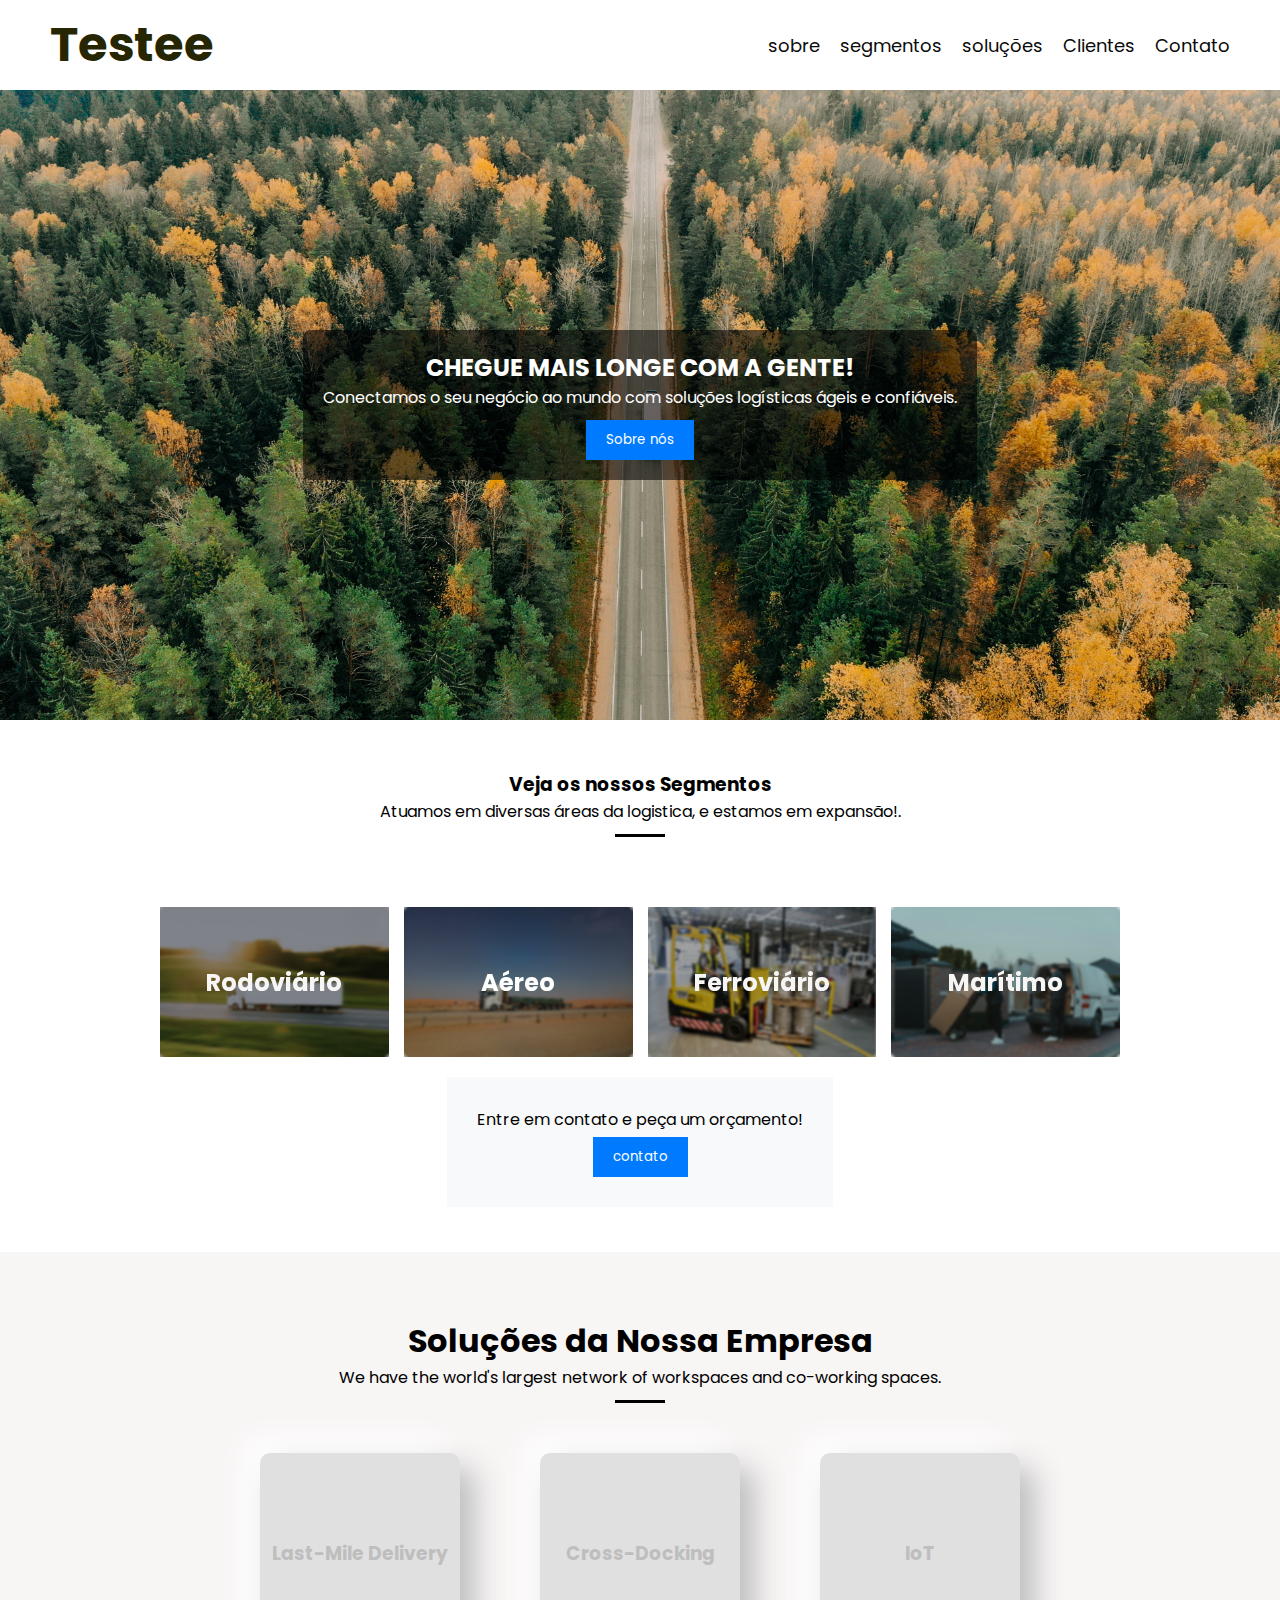
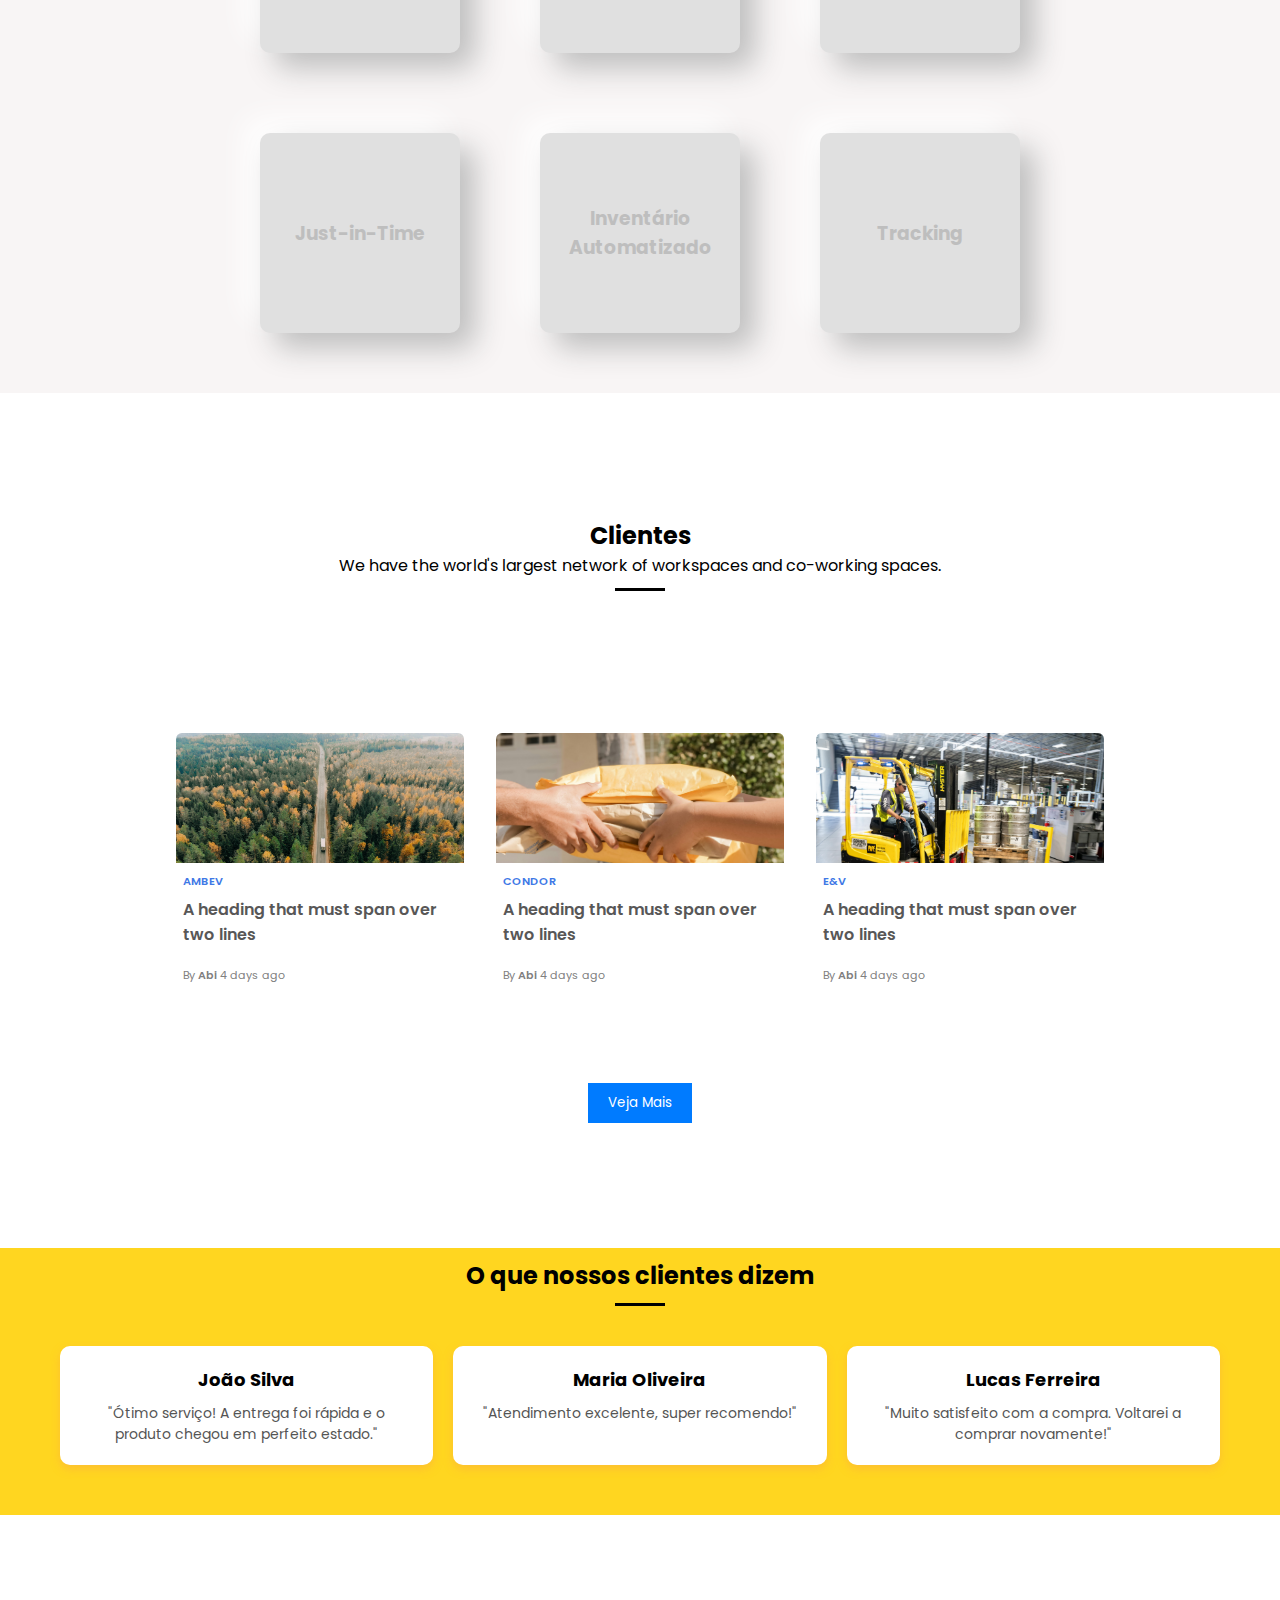
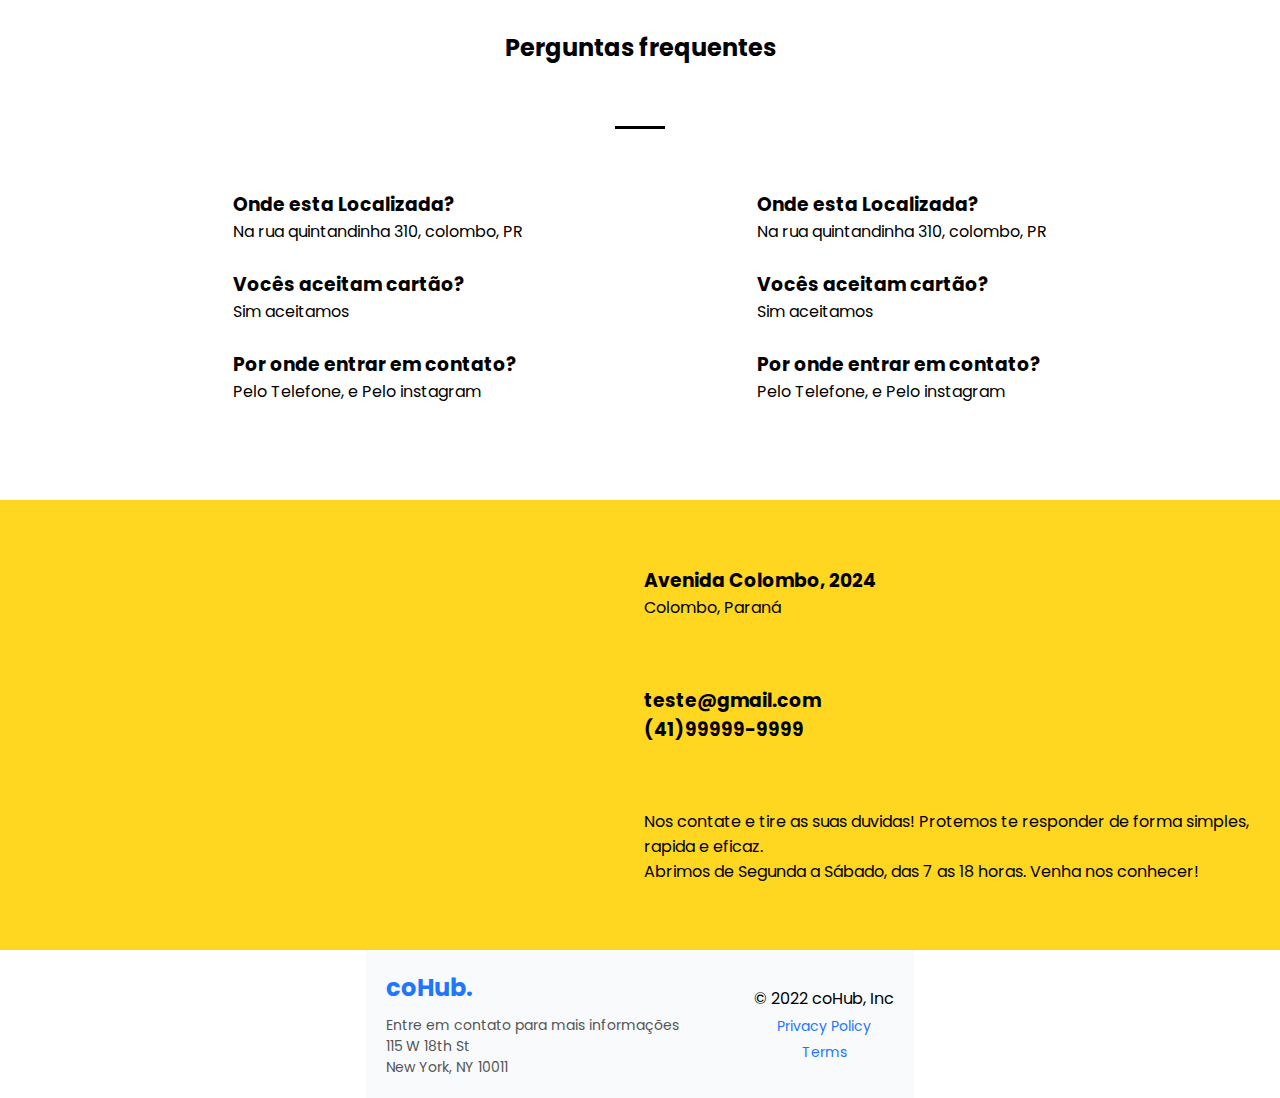
<file: index.html>
<!DOCTYPE html>
<html lang="pt-BR">
<head>
    <meta charset="UTF-8">
    <meta name="viewport" content="width=device-width, initial-scale=1.0">
    <title>CoHub - Espaços Modernos</title>
    <link rel="stylesheet" href="style.css">
</head>
<body>

    <!-- Cabeçalho -->
    
    <nav class="navbar">
        <div class="logo"><h1>Testee</h1></div>
        <button class="menu-toggle" id="menuToggle">&#9776;</button>
        <ul class="nav-links" id="navLinks">
            <li><a href="sobre.html">sobre</a></li>
            <li><a href="#segmentos">segmentos</a></li>
            <li><a href="#soluçoes">soluções</a></li>
            <li><a href="#clientes">Clientes</a></li>
            <li><a href="#contato">Contato</a></li>
        </ul>
    </nav>

    <!-- Seção Principal -->
    <section class="hero" id="hero">
        <div class="hero-text">
            <h2>CHEGUE MAIS LONGE COM A GENTE!</h2>
            <p>Conectamos o seu negócio ao mundo com soluções logísticas ágeis e confiáveis.</p>
            <button><a href="sobre.html">Sobre nós</a></button>
        </div>
    </section>

    <!-- Galeria -->
    <section class="gallery"id="segmentos">

        <div class="text-gallery">
            <h3>Veja os nossos Segmentos</h3>
            <p>Atuamos em diversas áreas da logistica, e estamos em expansão!.</p>    
            <hr class="linha">
        </div>
        
        <div class="grid-container">
            
            <div class="img1"><h2>Rodoviário</h2></div>
            <div class="img2"><h2>Aéreo</h2></div>
            <div class="img3"><h2>Ferroviário </h2></div>
            <div class="img4"><h2>Marítimo</h2></div>
            
        </div>
    </section>

    <!-- Agendamento -->
    <section class="booking">
        <p>Entre em contato e peça um orçamento!</p>
        <button>contato</button>
    </section>

    <!-- Valores -->
    <section class="valores" id="soluçoes">
        <h1>Soluções da Nossa Empresa</h1>
        <p>We have the world's largest network of workspaces and co-working spaces.</p>
        <hr class="linha">

        <div class="container-beneficios">
            <div class="card"><h3>Last-Mile Delivery</h3></div>
            <div class="card"><h3>Cross-Docking</h3></div>
            <div class="card"><h3>IoT</h3></div>
            <div class="card"><h3>Just-in-Time</h3></div>
            <div class="card"><h3>Inventário Automatizado</h3></div>
            <div class="card"><h3>Tracking</h3></div>
        </div>    
    </section>

    <!-- Seção Clientes -->
    <section class="section-Cliente" id="clientes">
        <div class="client-text">
            <h2>Clientes</h2>
            <p>We have the world's largest network of workspaces and co-working spaces.</p>
            <hr class="linha">
        </div>

        <div class="cliente-cards-area">
            <div class="cardcliente">
                <div class="card-image" style="background-image: url(IMG/caminhaoCima.jpg);"></div>
                <div class="category"> AMBEV </div>
                <div class="heading"> A heading that must span over two lines
                    <div class="author"> By <span class="name">Abi</span> 4 days ago</div>
                </div>
                </div>
                <div class="cardcliente">
                <div class="card-image"style="background-image: url(IMG/pacotes.jpg);"></div>
                <div class="category"> CONDOR </div>
                <div class="heading"> A heading that must span over two lines
                    <div class="author"> By <span class="name">Abi</span> 4 days ago</div>
                </div>
                </div>
                <div class="cardcliente">
                <div class="card-image" style="background-image: url(IMG/empilha.jpg);"></div>
                <div class="category"> E&V </div>
                <div class="heading"> A heading that must span over two lines
                    <div class="author"> By <span class="name">Abi</span> 4 days ago</div>
                </div>
                </div>
        </div>
        <div class="bt">
            <button>Veja Mais</button>
        </div>
    </section>
        
     <section class="feedback-section">
            <h2>O que nossos clientes dizem</h2>
            <hr class="linha">
            <div class="feedback-grid">
                <div class="feedback-card">
                    <h3>João Silva</h3>
                    <p>"Ótimo serviço! A entrega foi rápida e o produto chegou em perfeito estado."</p>
                </div>
                <div class="feedback-card">
                    <h3>Maria Oliveira</h3>
                    <p>"Atendimento excelente, super recomendo!"</p>
                </div>
                <div class="feedback-card">
                    <h3>Lucas Ferreira</h3>
                    <p>"Muito satisfeito com a compra. Voltarei a comprar novamente!"</p>
                </div>
            </div>
        </section>

        <section class="faq-container">
            <div class="perg-freq"><h2>Perguntas frequentes</h2></div>
            <hr class="linha">
            <div class="cont-perg">
                <div class="esq">
                    <div class="perg">
                        <h3>Onde esta Localizada?</h3>
                        <p>Na rua quintandinha 310, colombo, PR</p>
                    </div>
                    <div class="perg">
                        <h3>Vocês aceitam cartão?</h3>
                        <p>Sim aceitamos</p>
                    </div>
                    <div class="perg">
                        <h3>Por onde entrar em contato?</h3>
                        <p>Pelo Telefone, e Pelo instagram</p>
                    </div>  
                </div>
                <div class="dir">
                    <div class="perg">
                        <h3>Onde esta Localizada?</h3>
                        <p>Na rua quintandinha 310, colombo, PR</p>
                    </div>
                    <div class="perg">
                        <h3>Vocês aceitam cartão?</h3>
                        <p>Sim aceitamos</p>
                    </div>
                    <div class="perg">
                        <h3>Por onde entrar em contato?</h3>
                        <p>Pelo Telefone, e Pelo instagram</p>
                    </div>  
                </div>
            </div>
          
        </section>
    
        <section class="contact-section">
            <div class="mapa">
                <iframe src="https://www.google.com/maps/embed?pb=!1m14!1m12!1m3!1d115336.68929483119!2d-49.20468071972655!3d-25.395719668456636!2m3!1f0!2f0!3f0!3m2!1i1024!2i768!4f13.1!5e0!3m2!1spt-BR!2sbr!4v1742512929350!5m2!1spt-BR!2sbr" 
                width="100%" height="100%" style="border:0;" allowfullscreen="" loading="lazy" 
                referrerpolicy="no-referrer-when-downgrade">
                </iframe>
            </div>
            <div class="contatos" id="contato">
                <div class="local">
                    <h3>Avenida Colombo, 2024</h3>
                    <p>Colombo, Paraná</p>
                </div>

                <div class="ctt">
                    <h3>teste@gmail.com</h3>
                    <h3>(41)99999-9999</h3>
                </div>
                
                <div class="frases">
                    <p>Nos contate e tire as suas duvidas! Protemos te responder de forma simples, rapida e eficaz.</p>
                    <p>Abrimos de Segunda a Sábado, das 7 as 18 horas. Venha nos conhecer!</p>
                </div>
                
            </div>
        </section>
        <footer>
            <div class="footer-container">
                <div class="footer-info">
                    <h2>coHub.</h2>
                    <p>Entre em contato para mais informações</p>
                    <p>115 W 18th St<br>New York, NY 10011</p>
                </div>
                <div class="footer-social">
                    <a href="#"><i class="fab fa-facebook-f"></i></a>
                    <a href="#"><i class="fab fa-twitter"></i></a>
                    <a href="#"><i class="fab fa-dribbble"></i></a>
                    <a href="#"><i class="fab fa-instagram"></i></a>
                </div>
                <div class="footer-links">
                    <p>© 2022 coHub, Inc</p>
                    <a href="#">Privacy Policy</a>
                    <a href="#">Terms</a>
                </div>
            </div>
        </footer>        
        <Script>
                const menuToggle = document.getElementById("menuToggle");
                const navLinks = document.getElementById("navLinks");
                
                menuToggle.addEventListener("click", () => {
                    navLinks.classList.toggle("active");
                });
        </Script>

</body>
</html>
</file>
<file: style.css>
@import url('https://fonts.googleapis.com/css2?family=Poppins:ital,wght@0,100;0,200;0,300;0,400;0,500;0,600;0,700;0,800;0,900;1,100;1,200;1,300;1,400;1,500;1,600;1,700;1,800;1,900&family=Roboto:ital,wght@0,100;0,300;0,400;0,500;0,700;0,900;1,100;1,300;1,400;1,500;1,700;1,900&display=swap');

* {
    margin: 0;
    padding: 0;
    box-sizing: border-box;
    font-family: "Poppins", sans-serif;
    scroll-behavior: smooth;
}

/* Layout Base */
body {
    display: flex;
    flex-direction: column;
    align-items: center;
}
a{
    text-decoration: none;
    color: #ffffff;
}
.navbar {
    width: 100%;
    height: 10dvh;
    display: flex; 
    justify-content: space-between; 
    align-items: center;  
    background-color: #ffffff; 
    padding: 10px 50px; 
}
/* Define o estilo da logo */
.logo {
    color: #262702; 
    font-size: 24px; 
    font-weight: bold; 
}

/* Estiliza o botão do menu mobile */
.menu-toggle {
    display: none; 
    background: none; 
    border: none; 
    color: #262702; 
    font-size: 28px; 
    cursor: pointer; 
}
/* Define a lista de navegação */
.nav-links {
    list-style: none;
    display: flex;
    gap: 20px; 
    
}

.nav-links a:hover{
  color: #007bff;
}

/* Define o estilo dos links do menu */
.nav-links a {
    
    text-decoration: none;
    color: #0a0a0a;
    font-size: 18px; 
}

/* Hero Section */
.hero {
    width: 100%;
    height: 70vh;
    background: url('IMG/caminhaoCima.jpg') no-repeat center center/cover;
    display: flex;
    align-items: center;
    justify-content: center;
    text-align: center;
    color: white;
    padding: 20px;
}

.hero-text {
    background: rgba(0, 0, 0, 0.562);
    padding: 20px;
    border-radius: 8px;
}

.hero button {
    margin-top: 10px;
    padding: 10px 20px;
    border: none;
    background: #007bff;
    color: white;
    cursor: pointer;
}

/* Galeria de Imagens */
.gallery {
    text-align: center;
    width: 100%;
}
.text-gallery{
    padding: 40px 20px;
    margin-top: 10px;
}

.grid-container {
    display: grid;
    grid-template-columns: repeat(auto-fit, minmax(200px, 1fr));
    gap: 15px;
    max-width: 1000px;
    margin: auto;
    padding: 20px;
}

.img1{
    display: flex;
 
    color: #f8f5f5;
    align-items: center;
    justify-content: space-around;
    width: 100%;
    height: 150px;
    background-image: url(IMG/caminhaoEstrada.jpg);
    border-radius: 5px;
    background-size: cover;
}

.img2{
    
    color: #ffffff;
    display: flex;
    align-items: center;
    justify-content: space-around;
    width: 100%;
    height: 150px;
    background-image: url(IMG/caminhaoDeserto.jpg);
    border-radius: 5px;
    background-size: cover;
}

.img3{
    
    color: #f8f5f5;
    display: flex;
    align-items: center;
    justify-content: space-around;
    width: 100%;
    height: 150px; 
    background-image: url(IMG/empilha.jpg);
    border-radius: 5px;
    background-size: cover;
    
}

.img4{
    
    color: #f8f5f5;
    width: 100%;
    display: flex;
    align-items: center;
    justify-content: space-around;
    height: 150px;
    background-image: url(IMG/entrega.jpg);
    border-radius: 5px;
    background-size: cover;
}
.img1 h2{
    width: 100%;
    height: 100%;
    display: flex;
    align-items: center;
    justify-content: center;
    background: rgba(0, 0, 0, 0.402); 
    backdrop-filter: blur(1px); 
}
.img2 h2{
    width: 100%;
    height: 100%;
    display: flex;
    align-items: center;
    justify-content: center;
    background: rgba(0, 0, 0, 0.339); 
    backdrop-filter: blur(1px); 
}

.img3 h2{
    width: 100%;
    height: inherit;
    display: flex;
    align-items: center;
    justify-content: center;
    background: rgba(0, 0, 0, 0.371); 
    backdrop-filter: blur(1px); }

.img4 h2{
    
    width: 100%;
    height: inherit;
    display: flex;
    align-items: center;
    justify-content: center;
    background: rgba(0, 0, 0, 0.129); 
    backdrop-filter: blur(1px);  
}

/* Agendamento */
.booking {
    text-align: center;
    padding: 30px;
    background: #f8f9fa;
}

button {
    margin-top: 5px;
    padding: 10px 20px;
    border: none;
    background: #007bff;
    color: white;
    cursor: pointer;
}

.container-beneficios {
    display: flex;
    flex-wrap: wrap;
    justify-content: center;
    align-items: center;
    gap: 80px;
    max-width: 1000px;
    margin: auto;
    padding: 40px;
}
/* Valores */ 
.valores{
    margin-top: 5dvh;
    width: 100%;
    padding: 20px;
    text-align: center;
    background-color: #f8f5f5;
    
}
.valores h1{
    margin-top: 5dvh;
}
.linha {
    width: 50px;
    height: 3px;
    background-color: black;
    border: none;
    margin: 10px auto;
  }  
.card {
    width: 200px;
    height: 200px;
    display: flex;
    align-items: center;
    justify-content: space-around;
    border-radius: 5%;
    background: #e0e0e0;
    box-shadow: 15px 15px 30px #bebebe,
               -15px -15px 30px #ffffff;
    transition: box-shadow 0.3s ease-in-out, background 0.3s ease-in-out;         
    color: #bebebe;  
}
.card:hover {
    box-shadow: 15px 15px 30px #f7f5a7,
               -15px -15px 30px #eff179;
    color: #262702;
}

/* Clientes */
.section-Cliente{
    height: 90dvh;
    width: 100%;
    display: flex;
    flex-direction: column;
    align-items: center;
    justify-content: space-evenly;

}

.client-text{
    
    text-align: center;
    gap: 10px;
    margin: 5dvh;
}

.cliente-cards-area{

    display: flex;
    align-items: center;
    justify-content: center;
    gap: 20px;

}
.cardcliente {
    width: 300px;
    background: white;
    padding: .4em;
    border-radius: 6px;
}
  
.card-image {
    background-color: rgb(236, 236, 236);
    background-repeat: no-repeat;
    background-size: cover;
    width: 100%;
    height: 130px;
    border-radius: 6px 6px 0 0;
}
.card-image:hover {
    transform: scale(0.98);
}
  
.category {
    text-transform: uppercase;
    font-size: 0.7em;
    font-weight: 600;
    color: rgb(63, 121, 230);
    padding: 10px 7px 0;
}
  
.category:hover {
    cursor: pointer;
}
  
.heading {
    font-weight: 600;
    color: rgb(88, 87, 87);
    padding: 7px;
}
  
.heading:hover {
    cursor: pointer;
}
  
.author {
    color: gray;
    font-weight: 400;
    font-size: 11px;
    padding-top: 20px;
}
  
.name {
    font-weight: 600;
}
  
.name:hover {
    cursor: pointer;
}

/*feedbacks*/
.feedback-section {
    width: 100%;

    margin-top: 5dvh;
    margin-bottom: 5dvh;
    padding: 10px;
    text-align: center;
    background-color: #ffd620;
}
.feedback-grid {
    max-width: 1200px;
    margin: 20px auto;
    display: grid;
    grid-template-columns: repeat(auto-fit, minmax(200px, 2fr));
    gap: 20px;
    padding: 20px;
}
.feedback-card {
    background: white;
    padding: 20px;
    border-radius: 10px;
    box-shadow: 0 4px 8px rgba(252, 171, 65, 0.514);
}
.feedback-card h3 {
    margin: 0 0 10px;
    font-size: 18px;
}
.feedback-card p {
    font-size: 14px;
    color: #555;
}

/*fac e localização*/
.faq-container{

    width: 100%;
    height: 50dvh;
    margin: 5dvh;
    text-align: left;
    display: flex;
    flex-direction: column;
    align-items: center;
    justify-content: space-around;
}
.cont-perg{
    width: 100%;
    display: flex;
    align-items: center;
    justify-content: space-evenly;
}
.perg{

    height: 80px;
    gap: 10px;

}
/*contacts*/
.contact-section{

    width: 100%;
    height: 50dvh;
    background-color: #ffd620;
    display: flex;
}
.mapa{
    width: 45%;
}
.contatos{
    width: 50%;
    margin-left: 8dvh;
    display: flex;
    align-items: left;
    flex-direction: column;
    justify-content: space-evenly;
    
}

footer {
    background-color: #f8fafc;
    padding: 20px;
    text-align: left;
}

.footer-container {
    max-width: 1200px;
    margin: 0 auto;
    display: flex;
    align-items: center;
    gap: 15px;
}

.footer-info h2 {
    color: #2176ff;
    margin-bottom: 10px;
}

.footer-info p {
    color: #555;
    font-size: 14px;
}

.footer-social {
    display: flex;
    gap: 15px;
}

.footer-social a {
    color: #555;
    font-size: 18px;
    text-decoration: none;
}

.footer-links {
    display: flex;
    flex-direction: column;
    align-items: center;
    gap: 5px;
}

.footer-links a {
    color: #2176ff;
    text-decoration: none;
    font-size: 14px;
}


/* Define o comportamento do menu em telas menores */
@media (max-width: 1000px) {
    .menu-toggle {
        display: block;
    }
    
    .nav-links {
        display: none; 
        flex-direction: column; 
        position: absolute; 
        top: 60px; 
        left: 0; 
        width: 100%; 
        background-color: #ffd620;
        padding: 10px 0; 
        text-align: center; 
    }

    /* Exibe o menu quando a classe "active" for adicionada */
    .nav-links.active {
        display: flex; /* Exibe o menu */
    }


    .cliente-cards-area{
        flex-direction: column;
    }

    .feedback-section{
        margin-top: 75dvh;
    }
    .cont-perg{
        flex-direction: column;
        
    }
    .contact-section{
        margin-top: 25dvh;
        height: 100dvh;
        display: flex;
        flex-direction: column;
        justify-content: space-around;
        align-items: center;
    }
    .mapa{
        width: 100%;
        height: 60%;
    }
    .contatos{
        width: 90%;
        padding: 10px;
        text-align: left;
    }
    .footer-container{
        width: 100%;
    }
    .footer-info{
        width: 50%;
    }
}
@media (max-width: 400px){
    .feedback-section{
        margin-top: 90dvh;
    }
    .contact-section{
        margin-top: 30dvh;
    }
}
</file>
